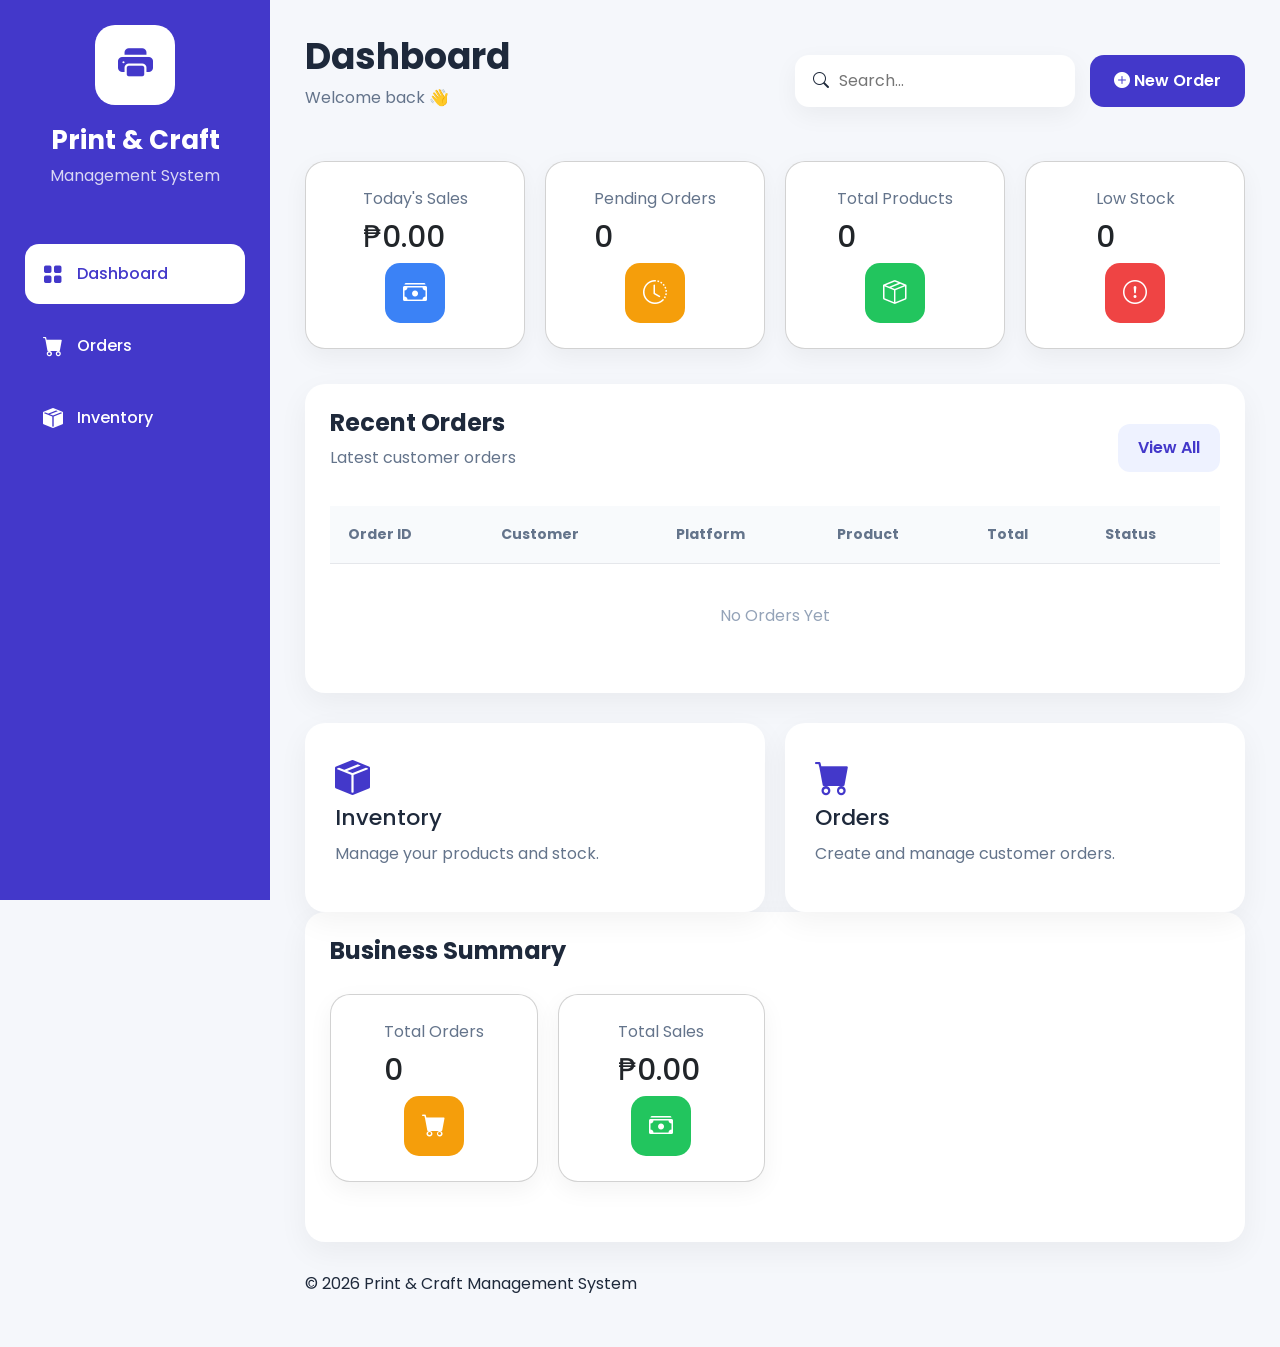
<file: index.html>
<!DOCTYPE html>
<html lang="en">

<head>

<meta charset="UTF-8">

<meta name="viewport"
content="width=device-width, initial-scale=1.0">

<title>Dashboard | Print & Craft</title>

<link href="https://cdn.jsdelivr.net/npm/bootstrap@5.3.7/dist/css/bootstrap.min.css"
rel="stylesheet">

<link rel="stylesheet"
href="https://cdn.jsdelivr.net/npm/bootstrap-icons@1.13.1/font/bootstrap-icons.min.css">

<link rel="stylesheet"
href="css/style.css">

</head>

<body>

<div class="layout">

<!-- SIDEBAR -->

<aside class="sidebar">

<div class="brand">

<div class="brand-icon">

<i class="bi bi-printer-fill"></i>

</div>

<h2>Print & Craft</h2>

<p>Management System</p>

</div>

<nav>

<a href="index.html" class="active">

<i class="bi bi-grid-fill"></i>

<span>Dashboard</span>

</a>

<a href="orders.html">

<i class="bi bi-cart-fill"></i>

<span>Orders</span>

</a>

<a href="inventory.html">

<i class="bi bi-box-seam-fill"></i>

<span>Inventory</span>

</a>

</nav>

</aside>

<!-- MAIN -->

<div class="content">

<header class="header">

<div>

<h1>Dashboard</h1>

<p>

Welcome back 👋

</p>

</div>

<div class="header-right">

<div class="search">

<i class="bi bi-search"></i>

<input
type="text"
placeholder="Search...">

</div>

<a
href="orders.html"
class="btn-purple">

<i class="bi bi-plus-circle-fill"></i>

New Order

</a>

</div>

</header>

<!-- DASHBOARD CARDS -->

<div class="cards">

<div class="card">

<div>

<p>Today's Sales</p>

<h2 id="todaySales">

₱0.00

</h2>

</div>

<div class="icon blue">

<i class="bi bi-cash-stack"></i>

</div>

</div>

<div class="card">

<div>

<p>Pending Orders</p>

<h2 id="pendingOrders">

0

</h2>

</div>

<div class="icon orange">

<i class="bi bi-clock-history"></i>

</div>

</div>

<div class="card">

<div>

<p>Total Products</p>

<h2 id="totalProducts">

0

</h2>

</div>

<div class="icon green">

<i class="bi bi-box-seam"></i>

</div>

</div>

<div class="card">

<div>

<p>Low Stock</p>

<h2 id="lowStock">

0

</h2>

</div>

<div class="icon red">

<i class="bi bi-exclamation-circle"></i>

</div>

</div>

</div>
<!-- =========================
RECENT ORDERS
========================= -->

<div class="table-card">

<div class="table-header">

<div>

<h3>Recent Orders</h3>

<p>Latest customer orders</p>

</div>

<a href="orders.html" class="btn-view">

View All

</a>

</div>

<div class="table-responsive">

<table>

<thead>

<tr>

<th>Order ID</th>

<th>Customer</th>

<th>Platform</th>

<th>Product</th>

<th>Total</th>

<th>Status</th>

</tr>

</thead>

<tbody id="recentOrders">

<tr>

<td colspan="6" class="empty">

No Orders Yet

</td>

</tr>

</tbody>

</table>

</div>

</div>

<!-- =========================
QUICK ACCESS
========================= -->

<div class="quick-actions">

<a href="inventory.html" class="quick-card">

<i class="bi bi-box-seam-fill"></i>

<h4>Inventory</h4>

<p>

Manage your products and stock.

</p>

</a>

<a href="orders.html" class="quick-card">

<i class="bi bi-cart-fill"></i>

<h4>Orders</h4>

<p>

Create and manage customer orders.

</p>

</a>

</div>

<!-- =========================
BUSINESS SUMMARY
========================= -->

<div class="table-card">

<div class="table-header">

<h3>Business Summary</h3>

</div>

<div class="cards">

<div class="card">

<div>

<p>Total Orders</p>

<h2 id="summaryOrders">

0

</h2>

</div>

<div class="icon orange">

<i class="bi bi-cart-fill"></i>

</div>

</div>

<div class="card">

<div>

<p>Total Sales</p>

<h2 id="summarySales">

₱0.00

</h2>

</div>

<div class="icon green">

<i class="bi bi-cash-stack"></i>

</div>

</div>

</div>

</div>
<footer class="footer">

<p>

© 2026 Print & Craft Management System

</p>

</footer>

</div>

</div>

<script src="https://cdn.jsdelivr.net/npm/bootstrap@5.3.7/dist/js/bootstrap.bundle.min.js"></script>

<script src="js/app.js"></script>

</body>

</html>
</file>
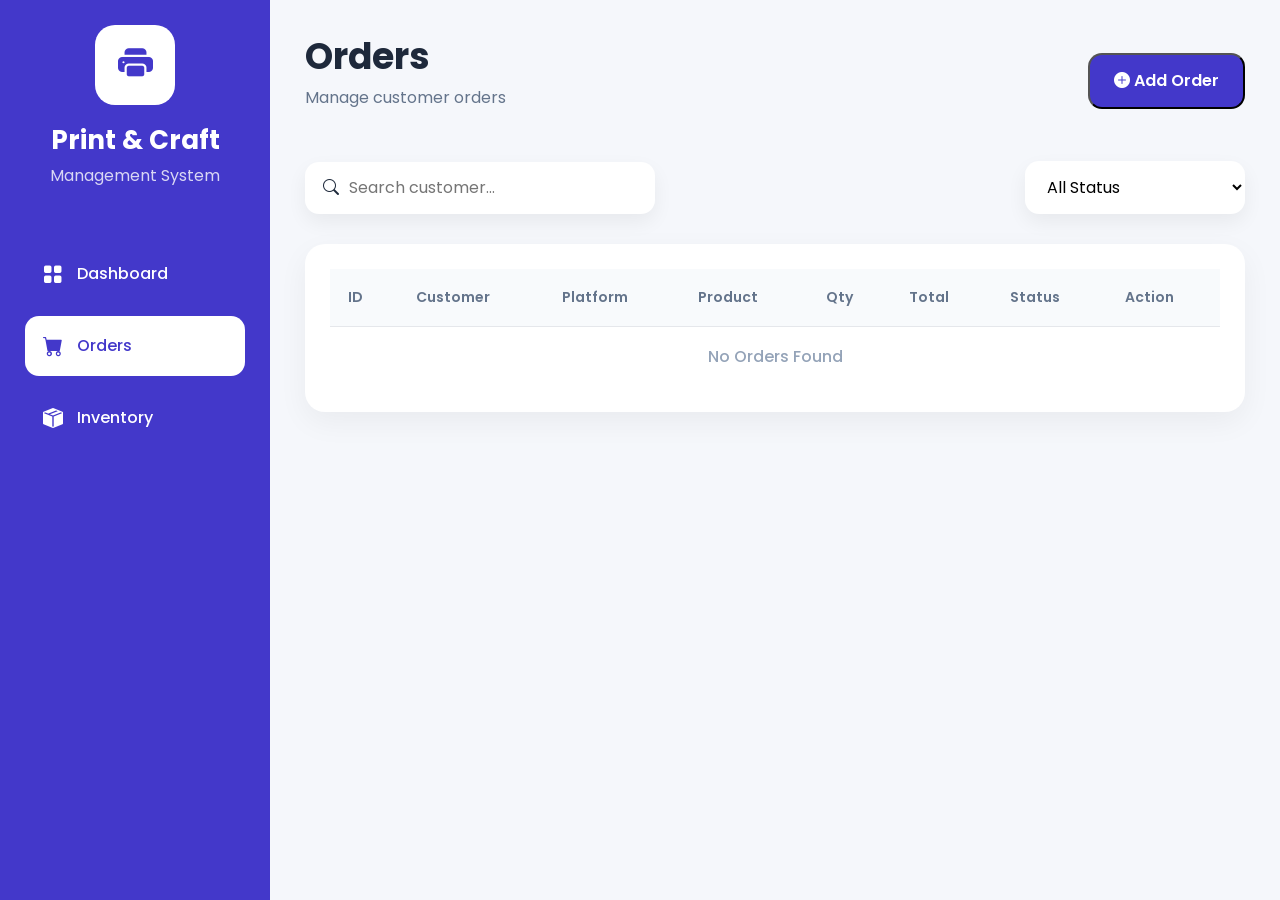
<file: orders.html>
<!DOCTYPE html>
<html lang="en">

<head>

<meta charset="UTF-8">

<meta name="viewport"
content="width=device-width, initial-scale=1.0">

<title>Orders | Print & Craft</title>

<link href="https://cdn.jsdelivr.net/npm/bootstrap@5.3.7/dist/css/bootstrap.min.css"
rel="stylesheet">

<link rel="stylesheet"
href="https://cdn.jsdelivr.net/npm/bootstrap-icons@1.13.1/font/bootstrap-icons.min.css">

<link rel="stylesheet"
href="css/style.css">

<link rel="stylesheet"
href="css/orders.css">

</head>

<body>

<div class="layout">

<!-- Sidebar -->

<aside class="sidebar">

<div class="brand">

<div class="brand-icon">

<i class="bi bi-printer-fill"></i>

</div>

<h2>Print & Craft</h2>

<p>Management System</p>

</div>

<nav>

<a href="index.html">

<i class="bi bi-grid-fill"></i>

<span>Dashboard</span>

</a>

<a href="orders.html"
class="active">

<i class="bi bi-cart-fill"></i>

<span>Orders</span>

</a>

<a href="inventory.html">

<i class="bi bi-box-seam-fill"></i>

<span>Inventory</span>

</a>

</nav>

</aside>

<!-- CONTENT -->

<div class="content">

<header class="header">

<div>

<h1>Orders</h1>

<p>

Manage customer orders

</p>

</div>

<button
class="btn-purple"
data-bs-toggle="modal"
data-bs-target="#orderModal">

<i class="bi bi-plus-circle-fill"></i>

Add Order

</button>

</header>

<!-- TOOLBAR -->

<div class="toolbar">

<div class="search">

<i class="bi bi-search"></i>

<input
id="searchOrder"
type="text"
placeholder="Search customer...">

</div>

<select
id="statusFilter">

<option value="">All Status</option>

<option>Pending</option>

<option>Completed</option>

<option>Cancelled</option>

</select>

</div>

<!-- TABLE -->

<div class="table-card">

<div class="table-responsive">

<table>

<thead>

<tr>

<th>ID</th>

<th>Customer</th>

<th>Platform</th>

<th>Product</th>

<th>Qty</th>

<th>Total</th>

<th>Status</th>

<th>Action</th>

</tr>

</thead>

<tbody id="ordersTable">

</tbody>

</table>

</div>

</div>

<!-- ORDER MODAL -->

<div
class="modal fade"
id="orderModal"
tabindex="-1">

<div class="modal-dialog modal-lg">

<div class="modal-content">

<div class="modal-header">

<h5 class="modal-title">

Add Order

</h5>

<button
class="btn-close"
data-bs-dismiss="modal">

</button>

</div>

<div class="modal-body">

<div class="row">

<div class="col-md-6 mb-3">

<label>

Customer Name

</label>

<input
type="text"
id="customerName"
class="form-control">

</div>

<div class="col-md-6 mb-3">

<label>

Platform

</label>

<select
id="platform"
class="form-select">

<option>Facebook</option>

<option>Shopee</option>

<option>Walk-in</option>

</select>

</div>

<div class="col-md-6 mb-3">

<label>

Product

</label>

<select
id="productSelect"
class="form-select">

</select>

</div>

<div class="col-md-3 mb-3">

<label>

Quantity

</label>

<input
type="number"
id="quantity"
class="form-control"
value="1">

</div>

<div class="col-md-3 mb-3">

<label>

Total

</label>

<input
type="number"
id="total"
class="form-control">

</div>
<div class="col-md-6 mb-3">

<label>

Order Status

</label>

<select
id="status"
class="form-select">

<option>Pending</option>

<option>Completed</option>

<option>Cancelled</option>

</select>

</div>

<div class="col-md-6 mb-3">

<label>

Order Date

</label>

<input
type="date"
id="orderDate"
class="form-control">

</div>

<div class="col-12 mb-3">

<label>

Notes

</label>

<textarea
id="notes"
class="form-control"
rows="4"></textarea>

</div>

</div>

</div>

<div class="modal-footer">

<button
class="btn btn-secondary"
data-bs-dismiss="modal">

Cancel

</button>

<button
class="btn btn-primary"
id="saveOrder">

Save Order

</button>

</div>

</div>

</div>

</div>

<script src="https://cdn.jsdelivr.net/npm/bootstrap@5.3.7/dist/js/bootstrap.bundle.min.js"></script>

<script src="js/orders.js"></script>

</body>

</html>
</file>
<file: css/style.css>
/* ==========================================
   PRINT & CRAFT MANAGEMENT SYSTEM
========================================== */

@import url('https://fonts.googleapis.com/css2?family=Poppins:wght@300;400;500;600;700;800&display=swap');

*{
    margin:0;
    padding:0;
    box-sizing:border-box;
    font-family:"Poppins",sans-serif;
}

body{

    background:#f5f7fb;
    color:#1e293b;

}

a{

    text-decoration:none;

}

.layout{

    display:flex;
    min-height:100vh;

}

/* ===========================
SIDEBAR
=========================== */

.sidebar{

    width:270px;
    background:#4338CA;
    color:white;

    position:fixed;

    left:0;
    top:0;
    bottom:0;

    padding:25px;

    display:flex;
    flex-direction:column;

}

.brand{

    text-align:center;

    margin-bottom:40px;

}

.brand-icon{

    width:80px;
    height:80px;

    background:white;

    color:#4338CA;

    border-radius:20px;

    margin:auto;

    display:flex;
    justify-content:center;
    align-items:center;

    font-size:35px;

}

.brand h2{

    margin-top:20px;
    font-size:26px;
    font-weight:700;

}

.brand p{

    opacity:.8;

}

.sidebar nav{

    display:flex;
    flex-direction:column;
    gap:12px;

}

.sidebar nav a{

    display:flex;

    align-items:center;

    gap:14px;

    color:white;

    padding:15px 18px;

    border-radius:14px;

    transition:.3s;

    font-weight:500;

}

.sidebar nav a:hover{

    background:rgba(255,255,255,.12);

}

.sidebar nav a.active{

    background:white;

    color:#4338CA;

}

.sidebar nav i{

    font-size:20px;

}

/* ===========================
CONTENT
=========================== */

.content{

    flex:1;

    margin-left:270px;

    padding:35px;

}

/* ===========================
HEADER
=========================== */

.header{

    display:flex;

    justify-content:space-between;

    align-items:center;

    gap:20px;

    flex-wrap:wrap;

    margin-bottom:35px;

}

.header h1{

    font-size:36px;

    font-weight:700;

}

.header p{

    color:#64748B;

}

.header-right{

    display:flex;

    align-items:center;

    gap:15px;

}

.search{

    background:white;

    padding:14px 18px;

    border-radius:14px;

    display:flex;

    align-items:center;

    gap:10px;

    width:280px;

    box-shadow:0 8px 25px rgba(0,0,0,.05);

}

.search input{

    width:100%;

    border:none;

    outline:none;

    background:none;

}

.btn-purple{

    background:#4338CA;

    color:white;

    padding:14px 24px;

    border-radius:14px;

    font-weight:600;

    transition:.3s;

}

.btn-purple:hover{

    background:#312E81;

    color:white;

}

/* ===========================
STATISTICS
=========================== */

.cards{

    display:grid;

    grid-template-columns:repeat(4,1fr);

    gap:20px;

    margin-bottom:35px;

}

.card{

    background:white;

    border-radius:20px;

    padding:25px;

    display:flex;

    justify-content:space-between;

    align-items:center;

    box-shadow:0 8px 25px rgba(0,0,0,.05);

}

.card p{

    color:#64748B;

    margin-bottom:8px;

}

.card h2{

    font-size:30px;

}

.icon{

    width:60px;

    height:60px;

    border-radius:15px;

    display:flex;

    align-items:center;

    justify-content:center;

    color:white;

    font-size:24px;

}

.blue{

    background:#3B82F6;

}

.orange{

    background:#F59E0B;

}

.green{

    background:#22C55E;

}

.red{

    background:#EF4444;

}
/* ===========================
TABLE
=========================== */

.table-card{

    background:white;

    border-radius:20px;

    padding:25px;

    box-shadow:0 10px 30px rgba(0,0,0,.05);

    margin-bottom:30px;

}

.table-header{

    display:flex;

    justify-content:space-between;

    align-items:center;

    margin-bottom:20px;

    flex-wrap:wrap;

    gap:15px;

}

.table-header h3{

    font-size:24px;

    font-weight:700;

}

.table-header p{

    color:#64748B;

}

.btn-view{

    background:#EEF2FF;

    color:#4338CA;

    padding:12px 20px;

    border-radius:12px;

    font-weight:600;

}

.table-responsive{

    overflow-x:auto;

}

table{

    width:100%;

    border-collapse:collapse;

}

thead{

    background:#F8FAFC;

}

th{

    padding:18px;

    text-align:left;

    font-size:14px;

    color:#64748B;

}

td{

    padding:18px;

    border-top:1px solid #E5E7EB;

}

tbody tr:hover{

    background:#F9FAFB;

}

.empty{

    text-align:center;

    color:#94A3B8;

    padding:40px;

}

/* ===========================
QUICK ACTIONS
=========================== */

.quick-actions{

    display:grid;

    grid-template-columns:repeat(2,1fr);

    gap:20px;

}

.quick-card{

    background:white;

    border-radius:20px;

    padding:30px;

    color:#1E293B;

    box-shadow:0 10px 30px rgba(0,0,0,.05);

    transition:.3s;

}

.quick-card:hover{

    transform:translateY(-5px);

}

.quick-card i{

    font-size:35px;

    color:#4338CA;

    margin-bottom:20px;

}

.quick-card h4{

    font-size:22px;

    margin-bottom:10px;

}

.quick-card p{

    color:#64748B;

}

/* ===========================
RESPONSIVE
=========================== */

@media(max-width:1200px){

.cards{

grid-template-columns:repeat(2,1fr);

}

}

@media(max-width:992px){

.sidebar{

width:90px;

padding:20px 10px;

}

.brand h2,
.brand p,
.sidebar nav span{

display:none;

}

.brand-icon{

width:55px;
height:55px;
font-size:24px;

}

.sidebar nav a{

justify-content:center;

}

.content{

margin-left:90px;

}

}

@media(max-width:768px){

.content{

margin-left:0;

padding:15px;

}

.sidebar{

position:relative;

width:100%;

height:auto;

display:flex;

flex-direction:row;

align-items:center;

justify-content:space-between;

}

.sidebar nav{

flex-direction:row;

overflow-x:auto;

}

.header{

flex-direction:column;

align-items:flex-start;

}

.header-right{

width:100%;

flex-direction:column;

}

.search{

width:100%;

}

.btn-purple{

width:100%;

text-align:center;

}

.cards{

grid-template-columns:1fr;

}

.quick-actions{

grid-template-columns:1fr;

}

table{

min-width:700px;

}

}

/* ===========================
SCROLLBAR
=========================== */

::-webkit-scrollbar{

width:8px;

height:8px;

}

::-webkit-scrollbar-thumb{

background:#4338CA;

border-radius:20px;

}

::-webkit-scrollbar-track{

background:#F1F5F9;

}

/* ===========================
ANIMATION
=========================== */

.card,
.table-card,
.quick-card{

animation:fadeUp .4s ease;

}

@keyframes fadeUp{

from{

opacity:0;
transform:translateY(20px);

}

to{

opacity:1;
transform:translateY(0);

}

}
</file>
<file: css/orders.css>
/* ===========================================
   ORDERS PAGE
=========================================== */

.toolbar{

    display:flex;

    justify-content:space-between;

    align-items:center;

    gap:20px;

    margin-bottom:30px;

    flex-wrap:wrap;

}

.toolbar .search{

    background:#fff;

    width:350px;

    padding:14px 18px;

    border-radius:14px;

    display:flex;

    align-items:center;

    gap:10px;

    box-shadow:0 8px 20px rgba(0,0,0,.06);

}

.toolbar .search input{

    border:none;

    outline:none;

    width:100%;

    background:transparent;

}

.toolbar select{

    min-width:220px;

    border:none;

    outline:none;

    background:#fff;

    padding:14px 18px;

    border-radius:14px;

    box-shadow:0 8px 20px rgba(0,0,0,.06);

}

/* =========================
TABLE
========================= */

.table-card{

    background:#fff;

    border-radius:20px;

    padding:25px;

    box-shadow:0 10px 30px rgba(0,0,0,.05);

}

.table-card table{

    width:100%;

    border-collapse:collapse;

}

.table-card thead{

    background:#F8FAFC;

}

.table-card th{

    padding:18px;

    color:#64748B;

    text-align:left;

    font-size:14px;

    font-weight:600;

}

.table-card td{

    padding:18px;

    border-top:1px solid #E5E7EB;

}

.table-card tbody tr:hover{

    background:#F9FAFB;

}

.status{

    padding:8px 14px;

    border-radius:50px;

    font-size:13px;

    font-weight:600;

}

.pending{

    background:#FEF3C7;

    color:#92400E;

}

.completed{

    background:#DCFCE7;

    color:#166534;

}

.cancelled{

    background:#FEE2E2;

    color:#B91C1C;

}

/* =========================
ACTION BUTTONS
========================= */

.actions{

    display:flex;

    gap:8px;

}

.actions button{

    width:40px;

    height:40px;

    border:none;

    border-radius:10px;

    cursor:pointer;

    transition:.3s;

}

.edit-btn{

    background:#DBEAFE;

    color:#2563EB;

}

.delete-btn{

    background:#FEE2E2;

    color:#DC2626;

}

.edit-btn:hover{

    background:#2563EB;

    color:white;

}

.delete-btn:hover{

    background:#DC2626;

    color:white;

}
/* ===========================
MODAL
=========================== */

.modal-content{

    border:none;

    border-radius:20px;

    overflow:hidden;

}

.modal-header{

    padding:20px 25px;

    border-bottom:1px solid #E5E7EB;

}

.modal-title{

    font-size:24px;

    font-weight:700;

}

.modal-body{

    padding:25px;

}

.modal-body label{

    font-weight:600;

    margin-bottom:8px;

    display:block;

    color:#334155;

}

.modal-body .form-control,
.modal-body .form-select{

    height:48px;

    border-radius:12px;

    border:1px solid #CBD5E1;

    box-shadow:none;

}

.modal-body textarea.form-control{

    height:auto;

    resize:none;

}

.modal-body .form-control:focus,
.modal-body .form-select:focus{

    border-color:#4338CA;

    box-shadow:0 0 0 .2rem rgba(67,56,202,.15);

}

.modal-footer{

    border-top:1px solid #E5E7EB;

    padding:20px;

}

/* ===========================
EMPTY TABLE
=========================== */

.empty{

    text-align:center;

    color:#94A3B8;

    padding:40px;

    font-weight:500;

}

/* ===========================
RESPONSIVE
=========================== */

@media(max-width:992px){

    .toolbar{

        flex-direction:column;

        align-items:stretch;

    }

    .toolbar .search{

        width:100%;

    }

    .toolbar select{

        width:100%;

    }

}

@media(max-width:768px){

    .table-responsive{

        overflow-x:auto;

    }

    table{

        min-width:900px;

    }

    .modal-dialog{

        margin:10px;

    }

}

@media(max-width:576px){

    .modal-title{

        font-size:20px;

    }

}

/* ===========================
ANIMATION
=========================== */

.table-card{

    animation:fadeUp .4s ease;

}

@keyframes fadeUp{

    from{

        opacity:0;
        transform:translateY(20px);

    }

    to{

        opacity:1;
        transform:translateY(0);

    }

}
</file>
